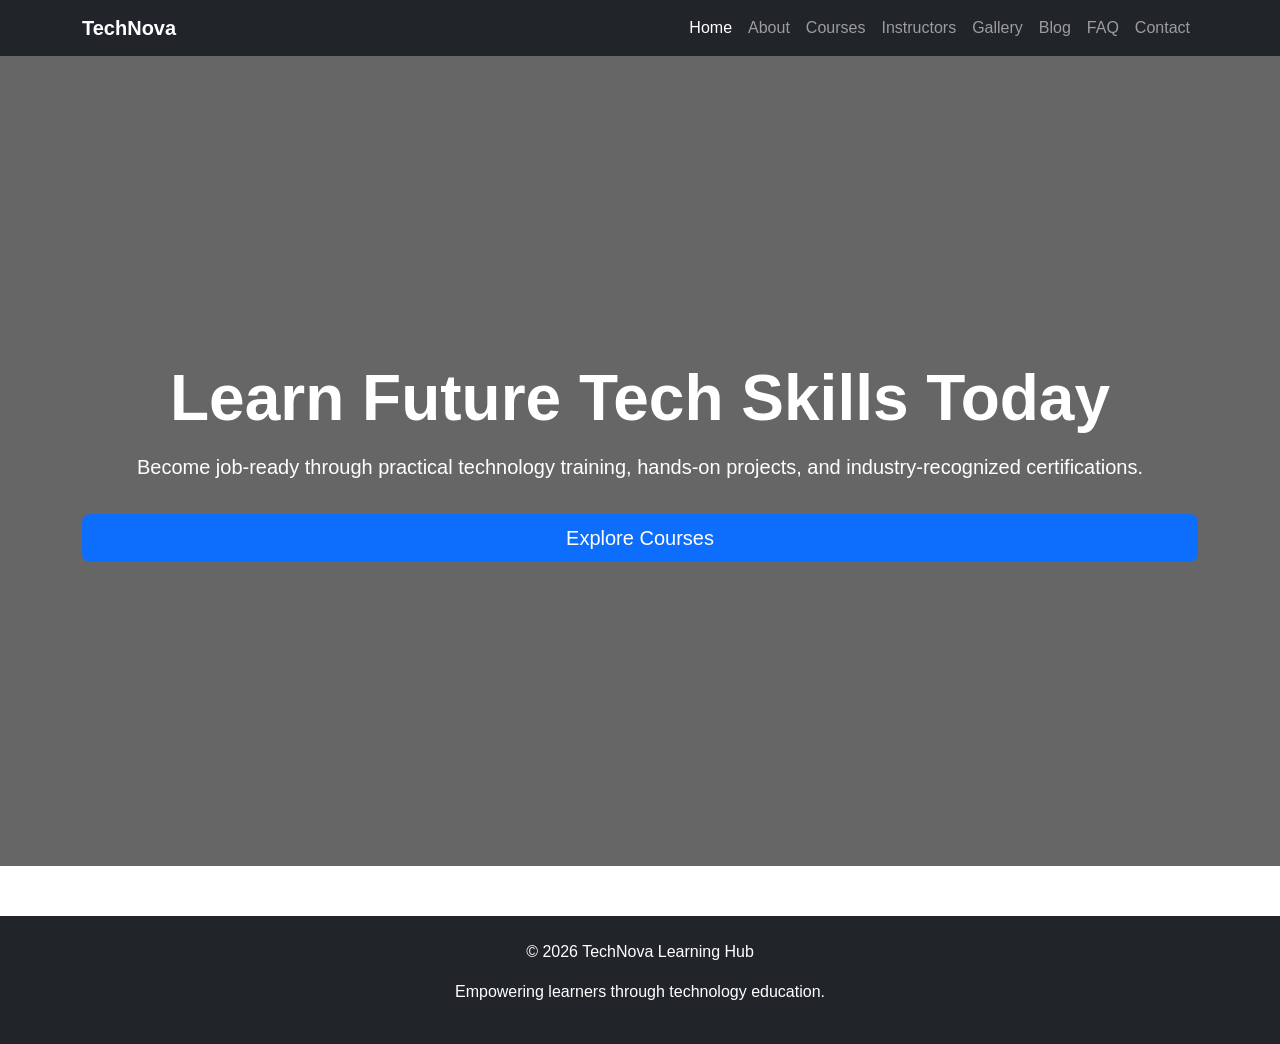
<file: index.html>
<!DOCTYPE html>
<html lang="en">
<head>
    <meta charset="UTF-8">
    <meta name="viewport" content="width=device-width, initial-scale=1.0">
    <title>TechNova Learning Hub</title>

    <link href="https://cdn.jsdelivr.net/npm/bootstrap@5.3.3/dist/css/bootstrap.min.css" rel="stylesheet">
    <link rel="stylesheet" href="css/style.css">

</head>
<body>

    <nav class="navbar navbar-expand-lg navbar-dark bg-dark">
    <div class="container">

        <a class="navbar-brand" href="index.html">
            TechNova
        </a>

        <button class="navbar-toggler"
                type="button"
                data-bs-toggle="collapse"
                data-bs-target="#navbarMenu">

            <span class="navbar-toggler-icon"></span>
        </button>

        <div class="collapse navbar-collapse" id="navbarMenu">

            <ul class="navbar-nav ms-auto">

                <li class="nav-item">
                    <a class="nav-link active" href="index.html">Home</a>
                </li>

                <li class="nav-item">
                    <a class="nav-link" href="about.html">About</a>
                </li>

                <li class="nav-item">
                    <a class="nav-link" href="courses.html">Courses</a>
                </li>

                <li class="nav-item">
                    <a class="nav-link" href="instructors.html">Instructors</a>
                </li>

                <li class="nav-item">
                    <a class="nav-link" href="gallery.html">Gallery</a>
                </li>

                <li class="nav-item">
                    <a class="nav-link" href="blog.html">Blog</a>
                </li>

                <li class="nav-item">
                    <a class="nav-link" href="faq.html">FAQ</a>
                </li>

                <li class="nav-item">
                    <a class="nav-link" href="contact.html">Contact</a>
                </li>

            </ul>

        </div>

    </div>
</nav>

    
<section class="hero text-white text-center d-flex align-items-center">

    <div class="container">

        <h1 class="display-3 fw-bold">
            Learn Future Tech Skills Today
        </h1>

        <p class="lead mt-3">
            Become job-ready through practical technology training,
            hands-on projects, and industry-recognized certifications.
        </p>

        <a href="courses.html" class="btn btn-primary btn-lg mt-3">
            Explore Courses
        </a>

    </div>

</section>

    <footer class="bg-dark text-white text-center py-4">

    <div class="container">

        <p>
            © 2026 TechNova Learning Hub
        </p>

        <p>
            Empowering learners through technology education.
        </p>

    </div>

</footer>

    <script src="https://cdn.jsdelivr.net/npm/bootstrap@5.3.3/dist/js/bootstrap.bundle.min.js"></script>
    <script src="js/script.js"></script>
</body>
</html>
</file>
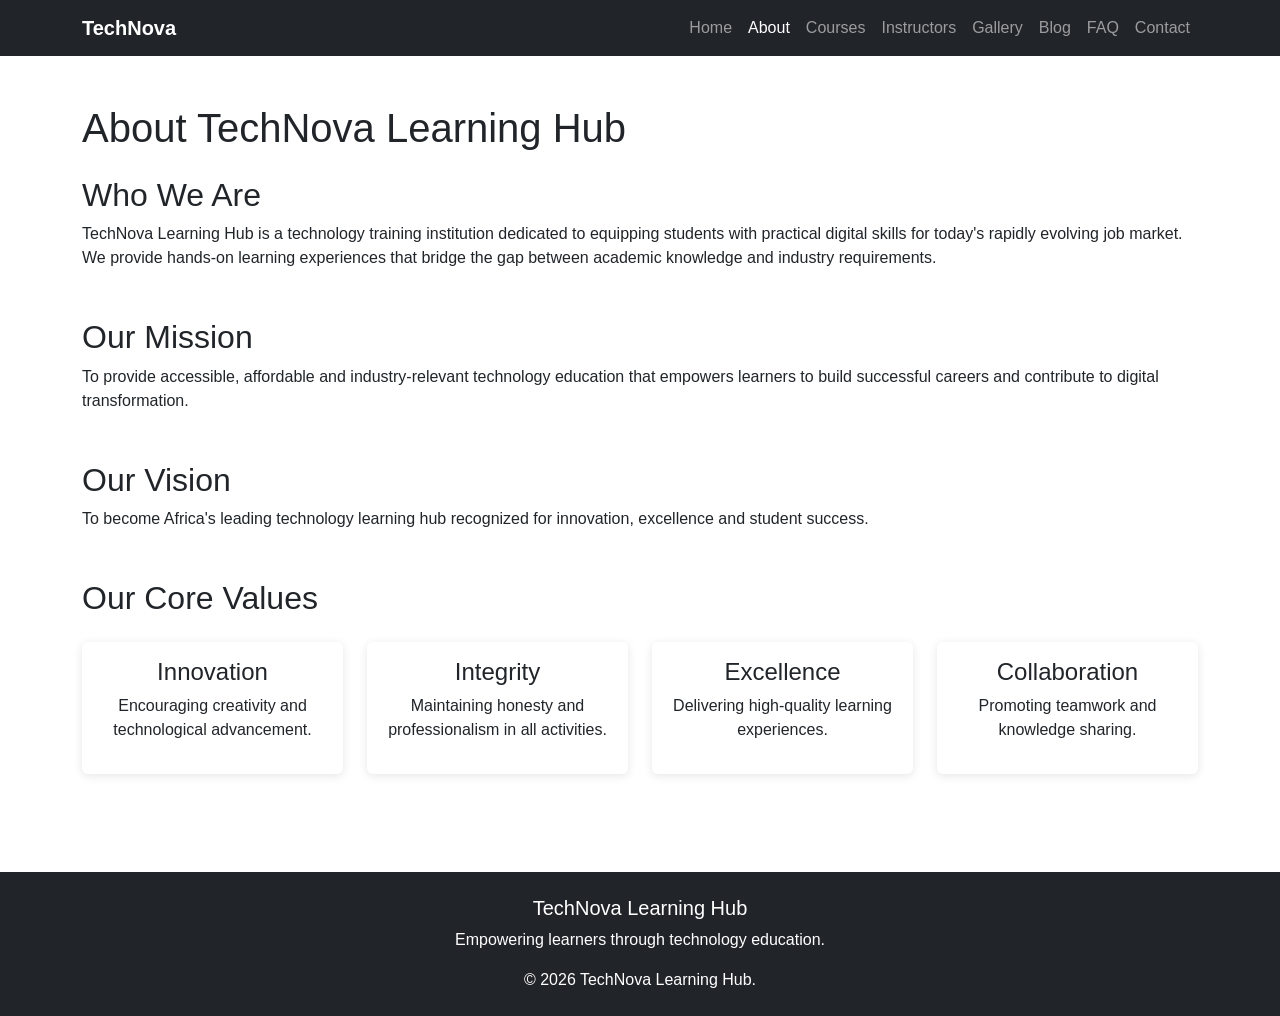
<file: about.html>
<!DOCTYPE html>
<html lang="en">
<head>
    <meta charset="UTF-8">
    <meta name="viewport" content="width=device-width, initial-scale=1.0">
    <title>About Us | TechNova Learning Hub</title>

    <link href="https://cdn.jsdelivr.net/npm/bootstrap@5.3.3/dist/css/bootstrap.min.css" rel="stylesheet">
    <link rel="stylesheet" href="css/style.css">
</head>
<body>

<nav class="navbar navbar-expand-lg navbar-dark bg-dark">
    <div class="container">

        <a class="navbar-brand" href="index.html">
            TechNova
        </a>

        <button class="navbar-toggler"
                type="button"
                data-bs-toggle="collapse"
                data-bs-target="#navbarMenu">
            <span class="navbar-toggler-icon"></span>
        </button>

        <div class="collapse navbar-collapse" id="navbarMenu">

            <ul class="navbar-nav ms-auto">

                <li class="nav-item"><a class="nav-link" href="index.html">Home</a></li>
                <li class="nav-item"><a class="nav-link active" href="about.html">About</a></li>
                <li class="nav-item"><a class="nav-link" href="courses.html">Courses</a></li>
                <li class="nav-item"><a class="nav-link" href="instructors.html">Instructors</a></li>
                <li class="nav-item"><a class="nav-link" href="gallery.html">Gallery</a></li>
                <li class="nav-item"><a class="nav-link" href="blog.html">Blog</a></li>
                <li class="nav-item"><a class="nav-link" href="faq.html">FAQ</a></li>
                <li class="nav-item"><a class="nav-link" href="contact.html">Contact</a></li>

            </ul>

        </div>

    </div>
</nav>

<main class="container py-5">

    <h1 class="mb-4">About TechNova Learning Hub</h1>

    <section class="mb-5">

    <h2>Who We Are</h2>

    <p>
        TechNova Learning Hub is a technology training institution
        dedicated to equipping students with practical digital skills
        for today's rapidly evolving job market. We provide hands-on
        learning experiences that bridge the gap between academic
        knowledge and industry requirements.
    </p>

</section>


<section class="mb-5">

    <h2>Our Mission</h2>

    <p>
        To provide accessible, affordable and industry-relevant
        technology education that empowers learners to build successful
        careers and contribute to digital transformation.
    </p>

</section>

<section class="mb-5">

    <h2>Our Vision</h2>

    <p>
        To become Africa's leading technology learning hub recognized
        for innovation, excellence and student success.
    </p>

</section>


<section>

    <h2>Our Core Values</h2>

    <div class="row mt-4">

        <div class="col-md-3">
            <div class="card text-center p-3">
                <h4>Innovation</h4>
                <p>Encouraging creativity and technological advancement.</p>
            </div>
        </div>

        <div class="col-md-3">
            <div class="card text-center p-3">
                <h4>Integrity</h4>
                <p>Maintaining honesty and professionalism in all activities.</p>
            </div>
        </div>

        <div class="col-md-3">
            <div class="card text-center p-3">
                <h4>Excellence</h4>
                <p>Delivering high-quality learning experiences.</p>
            </div>
        </div>

        <div class="col-md-3">
            <div class="card text-center p-3">
                <h4>Collaboration</h4>
                <p>Promoting teamwork and knowledge sharing.</p>
            </div>
        </div>

    </div>

</section>

</main>

<footer class="bg-dark text-white text-center py-4">

    <div class="container">
        <h5>TechNova Learning Hub</h5>

        <p>
            Empowering learners through technology education.
        </p>

        <p class="mb-0">
            &copy; 2026 TechNova Learning Hub.
        </p>
    </div>

</footer>

<script src="https://cdn.jsdelivr.net/npm/bootstrap@5.3.3/dist/js/bootstrap.bundle.min.js"></script>
<script src="js/script.js"></script>

</body>
</html>
</file>
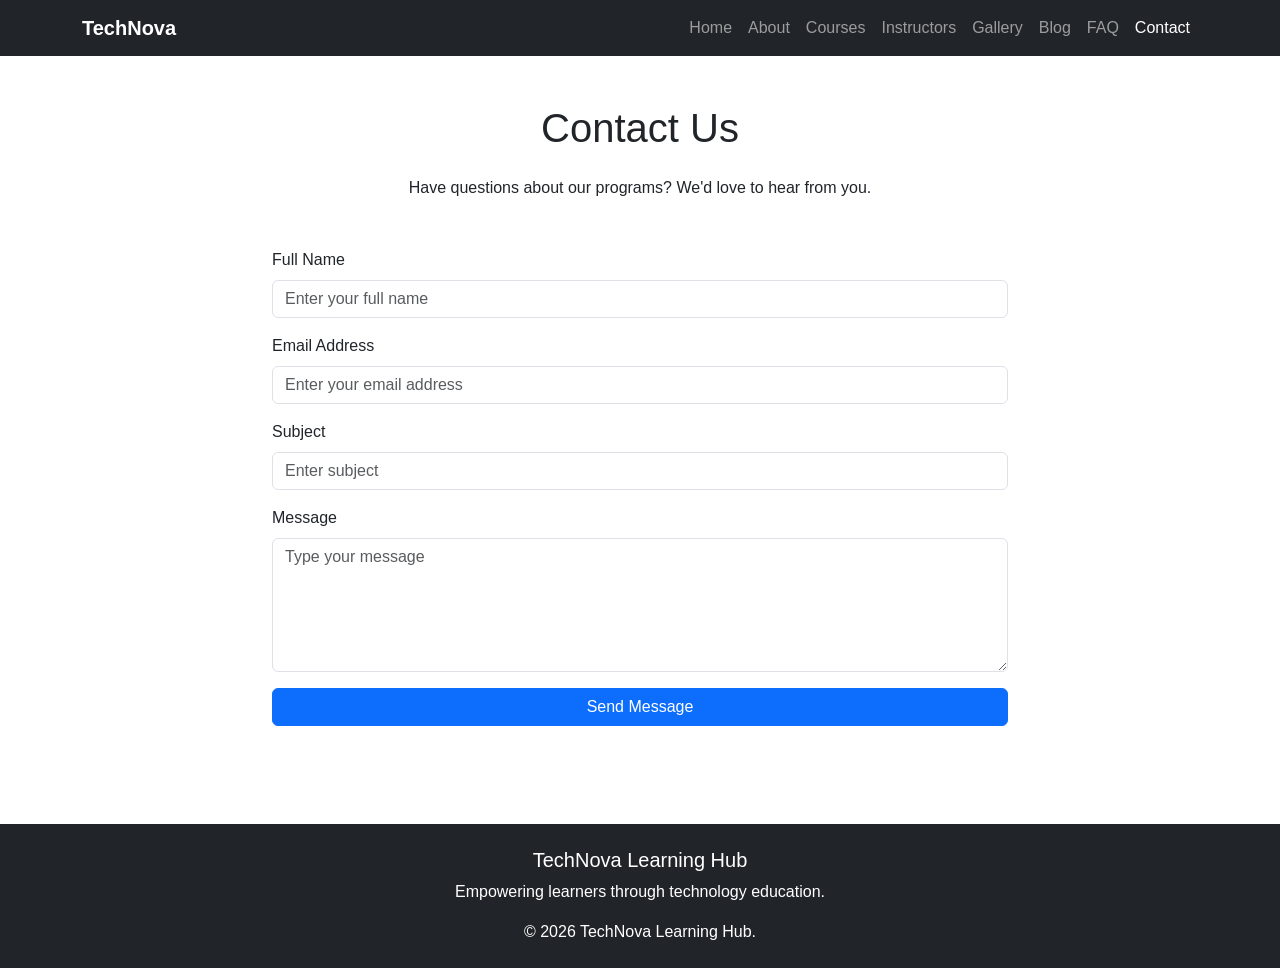
<file: contact.html>
<!DOCTYPE html>
<html lang="en">
<head>
    <meta charset="UTF-8">
    <meta name="viewport" content="width=device-width, initial-scale=1.0">
    <title>Contact | TechNova Learning Hub</title>

    <link href="https://cdn.jsdelivr.net/npm/bootstrap@5.3.3/dist/css/bootstrap.min.css" rel="stylesheet">
    <link rel="stylesheet" href="css/style.css">
</head>
<body>

<nav class="navbar navbar-expand-lg navbar-dark bg-dark">
    <div class="container">

        <a class="navbar-brand" href="index.html">
            TechNova
        </a>

        <button class="navbar-toggler"
                type="button"
                data-bs-toggle="collapse"
                data-bs-target="#navbarMenu">

            <span class="navbar-toggler-icon"></span>
        </button>

        <div class="collapse navbar-collapse" id="navbarMenu">

            <ul class="navbar-nav ms-auto">

                <li class="nav-item"><a class="nav-link" href="index.html">Home</a></li>
                <li class="nav-item"><a class="nav-link" href="about.html">About</a></li>
                <li class="nav-item"><a class="nav-link" href="courses.html">Courses</a></li>
                <li class="nav-item"><a class="nav-link" href="instructors.html">Instructors</a></li>
                <li class="nav-item"><a class="nav-link" href="gallery.html">Gallery</a></li>
                <li class="nav-item"><a class="nav-link" href="blog.html">Blog</a></li>
                <li class="nav-item"><a class="nav-link" href="faq.html">FAQ</a></li>
                <li class="nav-item"><a class="nav-link active" href="contact.html">Contact</a></li>

            </ul>

        </div>

    </div>
</nav>

<main class="container py-5">

    <h1 class="text-center mb-4">
        Contact Us
    </h1>

    <p class="text-center mb-5">
        Have questions about our programs? We'd love to hear from you.
    </p>

    <div class="row justify-content-center">

        <div class="col-md-8">

            <form id="contactForm">

                <div class="mb-3">
                    <label class="form-label">Full Name</label>
                    <input type="text"
                           id="name"
                           class="form-control"
                           placeholder="Enter your full name">
                </div>

                <div class="mb-3">
                    <label class="form-label">Email Address</label>
                          <input type="email"
                                 id="email"
                                 class="form-control"
                                 placeholder="Enter your email address">
                </div>

                <div class="mb-3">
                    <label class="form-label">Subject</label>
                    <input type="text"
                           id="subject"
                           class="form-control"
                           placeholder="Enter subject">
                </div>

                <div class="mb-3">
                    <label class="form-label">Message</label>
                    <textarea id="message"
                              class="form-control"
                              rows="5"
                              placeholder="Type your message"></textarea>
                </div>

                <div id="formMessage" class="mb-3"></div>

                <button type="submit"
                        class="btn btn-primary">
                    Send Message
                </button>

            </form>

        </div>

    </div>

</main>

<footer class="bg-dark text-white text-center py-4">

    <div class="container">

        <h5>TechNova Learning Hub</h5>

        <p>
            Empowering learners through technology education.
        </p>

        <p class="mb-0">
            &copy; 2026 TechNova Learning Hub.
        </p>

    </div>

</footer>

<script src="https://cdn.jsdelivr.net/npm/bootstrap@5.3.3/dist/js/bootstrap.bundle.min.js"></script>
<script src="js/script.js"></script>

</body>
</html>
</file>
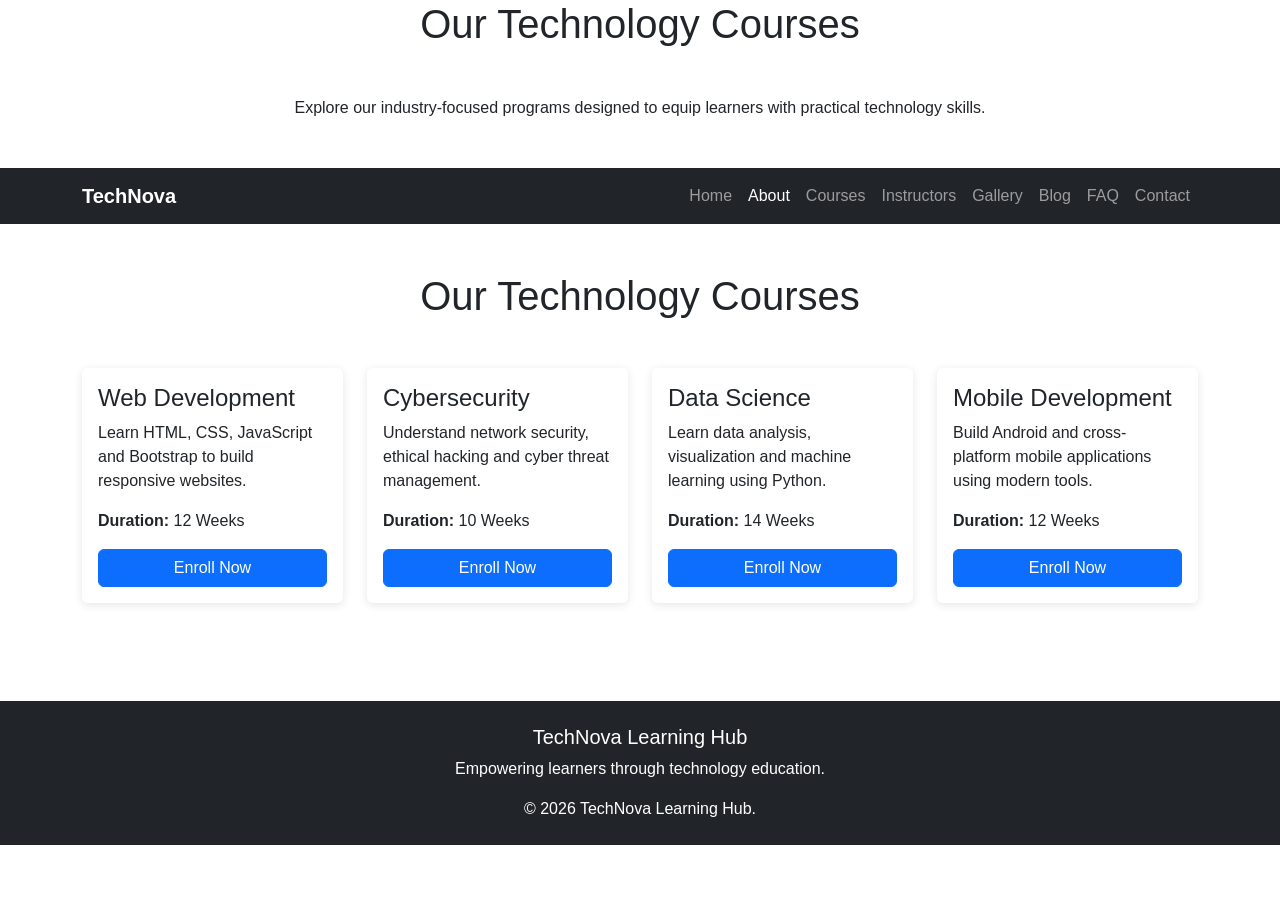
<file: courses.html>
<!DOCTYPE html>
<html lang="en">
    <html>
<head>
    <meta charset="UTF-8">
    <meta name="viewport" content="width=device-width, initial-scale=1.0">
    <title>Courses | TechNova Learning Hub</title>

    <h1 class="text-center mb-5">
    Our Technology Courses
</h1>

<p class="text-center mb-5">
    Explore our industry-focused programs designed to
    equip learners with practical technology skills.
</p>

    <link href="https://cdn.jsdelivr.net/npm/bootstrap@5.3.3/dist/css/bootstrap.min.css" rel="stylesheet">
    <link rel="stylesheet" href="css/style.css">
</head>
<body>

    <nav class="navbar navbar-expand-lg navbar-dark bg-dark">
    <div class="container">

        <a class="navbar-brand" href="index.html">TechNova</a>

        <button class="navbar-toggler"
                type="button"
                data-bs-toggle="collapse"
                data-bs-target="#navbarMenu">
            <span class="navbar-toggler-icon"></span>
        </button>

        <div class="collapse navbar-collapse" id="navbarMenu">

            <ul class="navbar-nav ms-auto">

                <li class="nav-item"><a class="nav-link" href="index.html">Home</a></li>
                <li class="nav-item"><a class="nav-link active" href="about.html">About</a></li>
                <li class="nav-item"><a class="nav-link" href="courses.html">Courses</a></li>
                <li class="nav-item"><a class="nav-link" href="instructors.html">Instructors</a></li>
                <li class="nav-item"><a class="nav-link" href="gallery.html">Gallery</a></li>
                <li class="nav-item"><a class="nav-link" href="blog.html">Blog</a></li>
                <li class="nav-item"><a class="nav-link" href="faq.html">FAQ</a></li>
                <li class="nav-item"><a class="nav-link" href="contact.html">Contact</a></li>

            </ul>

        </div>

    </div>
</nav>


            <main class="container py-5">

    <h1 class="text-center mb-5">
        Our Technology Courses
    </h1>

    <div class="row g-4">

        <div class="col-md-6 col-lg-3">
    <div class="card h-100">
        <div class="card-body">
            <h4>Web Development</h4>
            <p>
                Learn HTML, CSS, JavaScript and Bootstrap
                to build responsive websites.
            </p>
            <p><strong>Duration:</strong> 12 Weeks</p>
            <a href="#" class="btn btn-primary">
                Enroll Now
            </a>
        </div>
    </div>
</div>

      

<div class="col-md-6 col-lg-3">
    <div class="card h-100">
        <div class="card-body">
            <h4>Cybersecurity</h4>
            <p>
                Understand network security, ethical hacking
                and cyber threat management.
            </p>
            <p><strong>Duration:</strong> 10 Weeks</p>
            <a href="#" class="btn btn-primary">
                Enroll Now
            </a>
        </div>
    </div>
</div>
        

<div class="col-md-6 col-lg-3">
    <div class="card h-100">
        <div class="card-body">
            <h4>Data Science</h4>
            <p>
                Learn data analysis, visualization and
                machine learning using Python.
            </p>
            <p><strong>Duration:</strong> 14 Weeks</p>
            <a href="#" class="btn btn-primary">
                Enroll Now
            </a>
        </div>
    </div>
</div>



<div class="col-md-6 col-lg-3">
    <div class="card h-100">
        <div class="card-body">
            <h4>Mobile Development</h4>
            <p>
                Build Android and cross-platform mobile
                applications using modern tools.
            </p>
            <p><strong>Duration:</strong> 12 Weeks</p>
            <a href="#" class="btn btn-primary">
                Enroll Now
            </a>
        </div>
    </div>
</div>


</main>

<footer class="bg-dark text-white text-center py-4">

    <div class="container">
        <h5>TechNova Learning Hub</h5>

        <p>
            Empowering learners through technology education.
        </p>

        <p class="mb-0">
            &copy; 2026 TechNova Learning Hub.
        </p>
    </div>

</footer>


<script src="https://cdn.jsdelivr.net/npm/bootstrap@5.3.3/dist/js/bootstrap.bundle.min.js"></script>
<script src="js/script.js"></script>

</body>
<html>
</file>
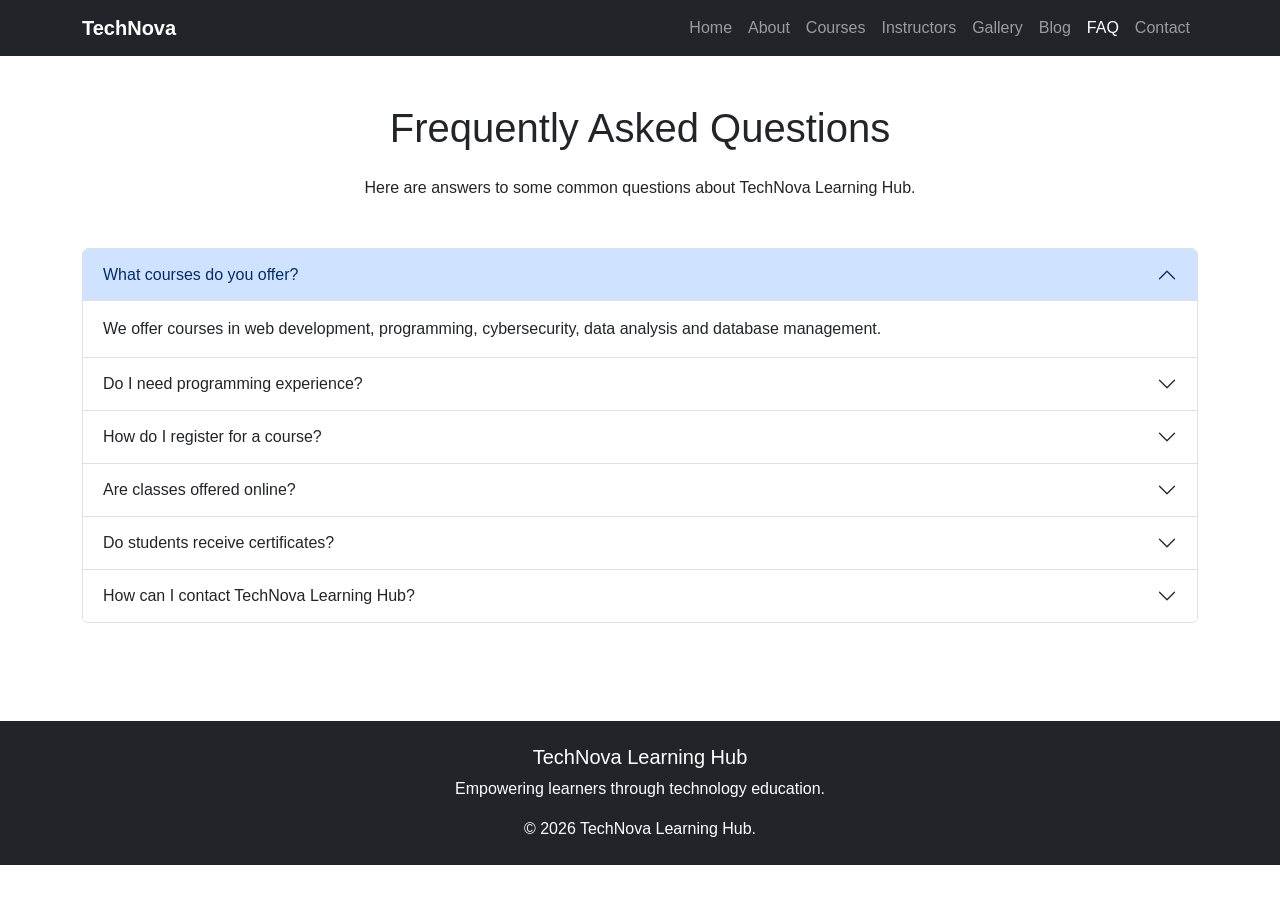
<file: faq.html>
<!DOCTYPE html>
<html lang="en">
<head>
    <meta charset="UTF-8">
    <meta name="viewport" content="width=device-width, initial-scale=1.0">
    <title>FAQ | TechNova Learning Hub</title>

    <link href="https://cdn.jsdelivr.net/npm/bootstrap@5.3.3/dist/css/bootstrap.min.css" rel="stylesheet">
    <link rel="stylesheet" href="css/style.css">
</head>
<body>

<nav class="navbar navbar-expand-lg navbar-dark bg-dark">
    <div class="container">

        <a class="navbar-brand" href="index.html">
            TechNova
        </a>

        <button class="navbar-toggler"
                type="button"
                data-bs-toggle="collapse"
                data-bs-target="#navbarMenu"
                aria-controls="navbarMenu"
                aria-expanded="false"
                aria-label="Toggle navigation">

            <span class="navbar-toggler-icon"></span>

        </button>

        <div class="collapse navbar-collapse" id="navbarMenu">

            <ul class="navbar-nav ms-auto">

                <li class="nav-item"><a class="nav-link" href="index.html">Home</a></li>
                <li class="nav-item"><a class="nav-link" href="about.html">About</a></li>
                <li class="nav-item"><a class="nav-link" href="courses.html">Courses</a></li>
                <li class="nav-item"><a class="nav-link" href="instructor.html">Instructors</a></li>
                <li class="nav-item"><a class="nav-link" href="gallery.html">Gallery</a></li>
                <li class="nav-item"><a class="nav-link" href="blog.html">Blog</a></li>
                <li class="nav-item"><a class="nav-link active" href="faq.html">FAQ</a></li>
                <li class="nav-item"><a class="nav-link" href="contact.html">Contact</a></li>

            </ul>

        </div>

    </div>
</nav>

<main class="container py-5">

    <h1 class="text-center mb-4">
        Frequently Asked Questions
    </h1>

    <p class="text-center mb-5">
        Here are answers to some common questions about TechNova Learning Hub.
    </p>

    <div class="accordion" id="faqAccordion">

        <div class="accordion-item">

            <h2 class="accordion-header">

                <button class="accordion-button"
                        type="button"
                        data-bs-toggle="collapse"
                        data-bs-target="#faqOne">

                    What courses do you offer?

                </button>

            </h2>

            <div id="faqOne"
                 class="accordion-collapse collapse show"
                 data-bs-parent="#faqAccordion">

                <div class="accordion-body">

                    We offer courses in web development, programming, cybersecurity, data analysis and database management.

                </div>

            </div>

        </div>

        <div class="accordion-item">

            <h2 class="accordion-header">

                <button class="accordion-button collapsed"
                        type="button"
                        data-bs-toggle="collapse"
                        data-bs-target="#faqTwo">

                    Do I need programming experience?

                </button>

            </h2>

            <div id="faqTwo"
                 class="accordion-collapse collapse"
                 data-bs-parent="#faqAccordion">

                <div class="accordion-body">

                    No. Most of our beginner courses are designed for students with little or no programming experience.

                </div>

            </div>

        </div>

        <div class="accordion-item">

            <h2 class="accordion-header">

                <button class="accordion-button collapsed"
                        type="button"
                        data-bs-toggle="collapse"
                        data-bs-target="#faqThree">

                    How do I register for a course?

                </button>

            </h2>

            <div id="faqThree"
                 class="accordion-collapse collapse"
                 data-bs-parent="#faqAccordion">

                <div class="accordion-body">

                    You can register by filling out the contact form on our website or by visiting our training centre for assistance.

                </div>

            </div>

        </div>

        <div class="accordion-item">

    <h2 class="accordion-header">

        <button class="accordion-button collapsed"
                type="button"
                data-bs-toggle="collapse"
                data-bs-target="#faqFour">

            Are classes offered online?

        </button>

    </h2>

    <div id="faqFour"
         class="accordion-collapse collapse"
         data-bs-parent="#faqAccordion">

        <div class="accordion-body">

            Yes. Some of our courses are available online, while others are conducted in person for practical learning.

        </div>

    </div>

</div>

<div class="accordion-item">

    <h2 class="accordion-header">

        <button class="accordion-button collapsed"
                type="button"
                data-bs-toggle="collapse"
                data-bs-target="#faqFive">

            Do students receive certificates?

        </button>

    </h2>

    <div id="faqFive"
         class="accordion-collapse collapse"
         data-bs-parent="#faqAccordion">

        <div class="accordion-body">

            Yes. Students who successfully complete their courses receive a certificate of completion.

        </div>

    </div>

</div>

<div class="accordion-item">

    <h2 class="accordion-header">

        <button class="accordion-button collapsed"
                type="button"
                data-bs-toggle="collapse"
                data-bs-target="#faqSix">

            How can I contact TechNova Learning Hub?

        </button>

    </h2>

    <div id="faqSix"
         class="accordion-collapse collapse"
         data-bs-parent="#faqAccordion">

        <div class="accordion-body">

            You can reach us through the contact page by filling out the contact form or by visiting our training centre during working hours.

        </div>

    </div>

</div>

    </div>

</main>

<footer class="bg-dark text-white text-center py-4">

    <div class="container">

        <h5>TechNova Learning Hub</h5>

        <p>
            Empowering learners through technology education.
        </p>

        <p class="mb-0">
            &copy; 2026 TechNova Learning Hub.
        </p>

    </div>

</footer>

<script src="https://cdn.jsdelivr.net/npm/bootstrap@5.3.3/dist/js/bootstrap.bundle.min.js"></script>
<script src="js/script.js"></script>

</body>
</html>
</file>
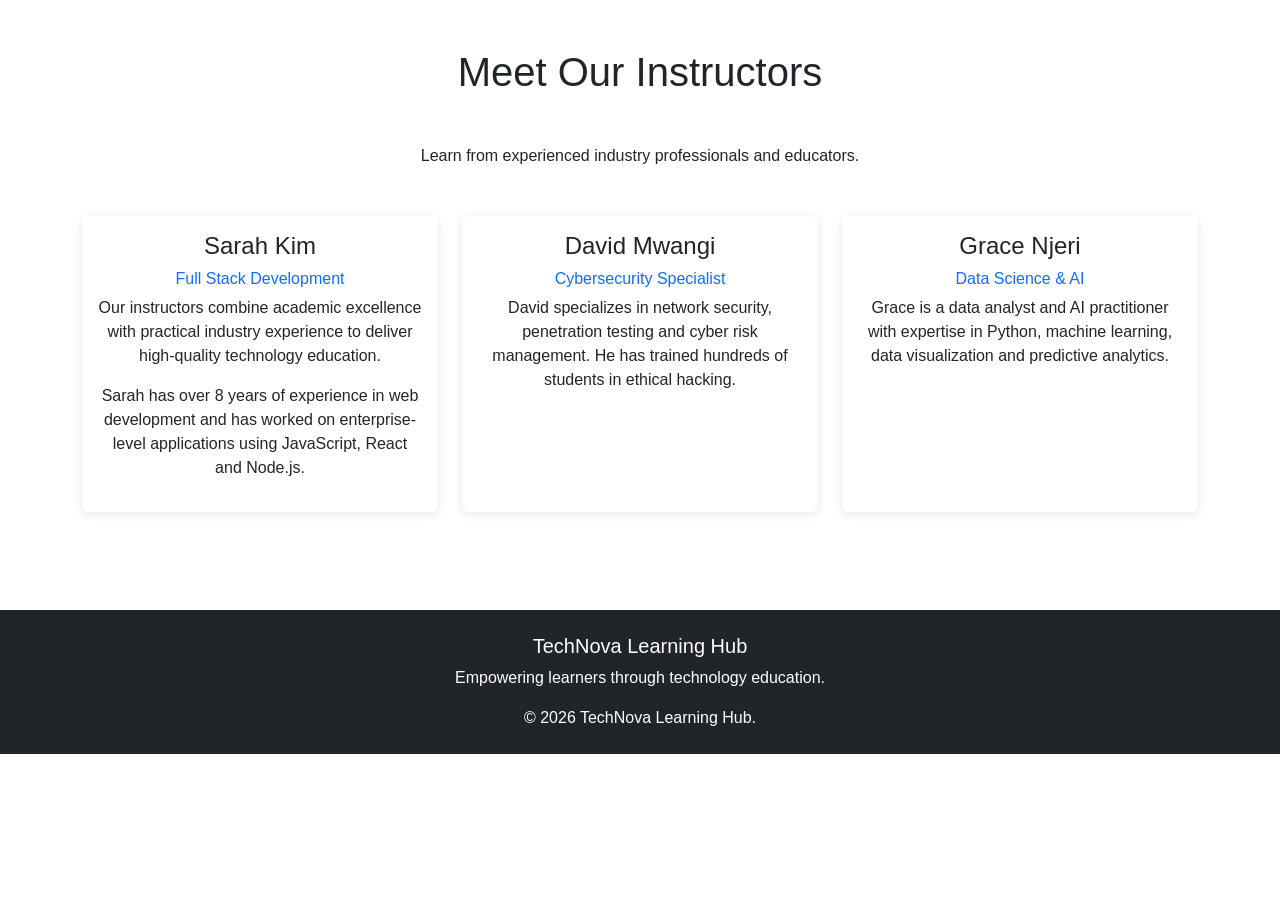
<file: instructors.html>
<!DOCTYPE html>
<html lang="en">
    <html>
<head>
    <meta charset="UTF-8">
    <meta name="viewport" content="width=device-width, initial-scale=1.0">
    <title>Instructors | TechNova Learning Hub</title>

    <link href="https://cdn.jsdelivr.net/npm/bootstrap@5.3.3/dist/css/bootstrap.min.css" rel="stylesheet">
    <link rel="stylesheet" href="css/style.css">
</head>
<body>

 <div class="collapse navbar-collapse" id="navbarMenu">

            <ul class="navbar-nav ms-auto">

                <li class="nav-item"><a class="nav-link" href="index.html">Home</a></li>
                <li class="nav-item"><a class="nav-link" href="about.html">About</a></li>
                <li class="nav-item"><a class="nav-link" href="courses.html">Courses</a></li>
                <li class="nav-item"><a class="nav-link active" href="instructors.html">Instructors</a></li>
                <li class="nav-item"><a class="nav-link" href="gallery.html">Gallery</a></li>
                <li class="nav-item"><a class="nav-link" href="blog.html">Blog</a></li>
                <li class="nav-item"><a class="nav-link" href="faq.html">FAQ</a></li>
                <li class="nav-item"><a class="nav-link" href="contact.html">Contact</a></li>

            </ul>

        </div>

    </div>
</nav>



<main class="container py-5">

    <h1 class="text-center mb-5">
        Meet Our Instructors
    </h1>

    <p class="text-center mb-5">
        Learn from experienced industry professionals and educators.
    </p>

    <div class="row g-4">

        <div class="col-md-4">
    <div class="card h-100">
        <div class="card-body text-center">

            <h4>Sarah Kim</h4>

            <h6 class="text-primary">
                Full Stack Development
            </h6>

            <p class="text-center">
    Our instructors combine academic excellence with
    practical industry experience to deliver high-quality
    technology education.
</p>

            <p>
                Sarah has over 8 years of experience in web
                development and has worked on enterprise-level
                applications using JavaScript, React and Node.js.
            </p>

        </div>
    </div>
</div>

        <div class="col-md-4">
    <div class="card h-100">
        <div class="card-body text-center">

            <h4>David Mwangi</h4>

            <h6 class="text-primary">
                Cybersecurity Specialist
            </h6>

            <p>
                David specializes in network security,
                penetration testing and cyber risk management.
                He has trained hundreds of students in ethical hacking.
            </p>

        </div>
    </div>
</div>
       
<div class="col-md-4">
    <div class="card h-100">
        <div class="card-body text-center">

            <h4>Grace Njeri</h4>

            <h6 class="text-primary">
                Data Science & AI
            </h6>

            <p>
                Grace is a data analyst and AI practitioner
                with expertise in Python, machine learning,
                data visualization and predictive analytics.
            </p>

        </div>
    </div>
</div>

</main>


<footer class="bg-dark text-white text-center py-4">

    <div class="container">
        <h5>TechNova Learning Hub</h5>

        <p>
            Empowering learners through technology education.
        </p>

        <p class="mb-0">
            &copy; 2026 TechNova Learning Hub.
        </p>
    </div>

</footer>

<script src="https://cdn.jsdelivr.net/npm/bootstrap@5.3.3/dist/js/bootstrap.bundle.min.js"></script>
<script src="js/script.js"></script>

</body>
</html>
</file>
<file: css/style.css>
body {
    font-family: Arial, sans-serif;
    margin: 0;
    padding: 0;
}


body{
    font-family: 'Segoe UI', sans-serif;
}

.hero{
    height: 90vh;

    background-image:
    linear-gradient(
        rgba(0,0,0,0.6),
        rgba(0,0,0,0.6)
    ),
    url('https://images.unsplash.com/photo-1516321318423-f06f85e504b3');

    background-size: cover;
    background-position: center;
} 

body{
    font-family: 'Segoe UI', sans-serif;
}

.navbar-brand{
    font-weight:bold;
}

footer{
    margin-top:50px;
}

.card{
    transition: transform 0.3s ease;
}

.card:hover{
    transform: translateY(-5px);
}

.card{
    border: none;
    box-shadow: 0 2px 10px rgba(0,0,0,0.1);
}

.card:hover{
    transform: translateY(-5px);
}

.btn-primary{
    width: 100%;
}
</file>
